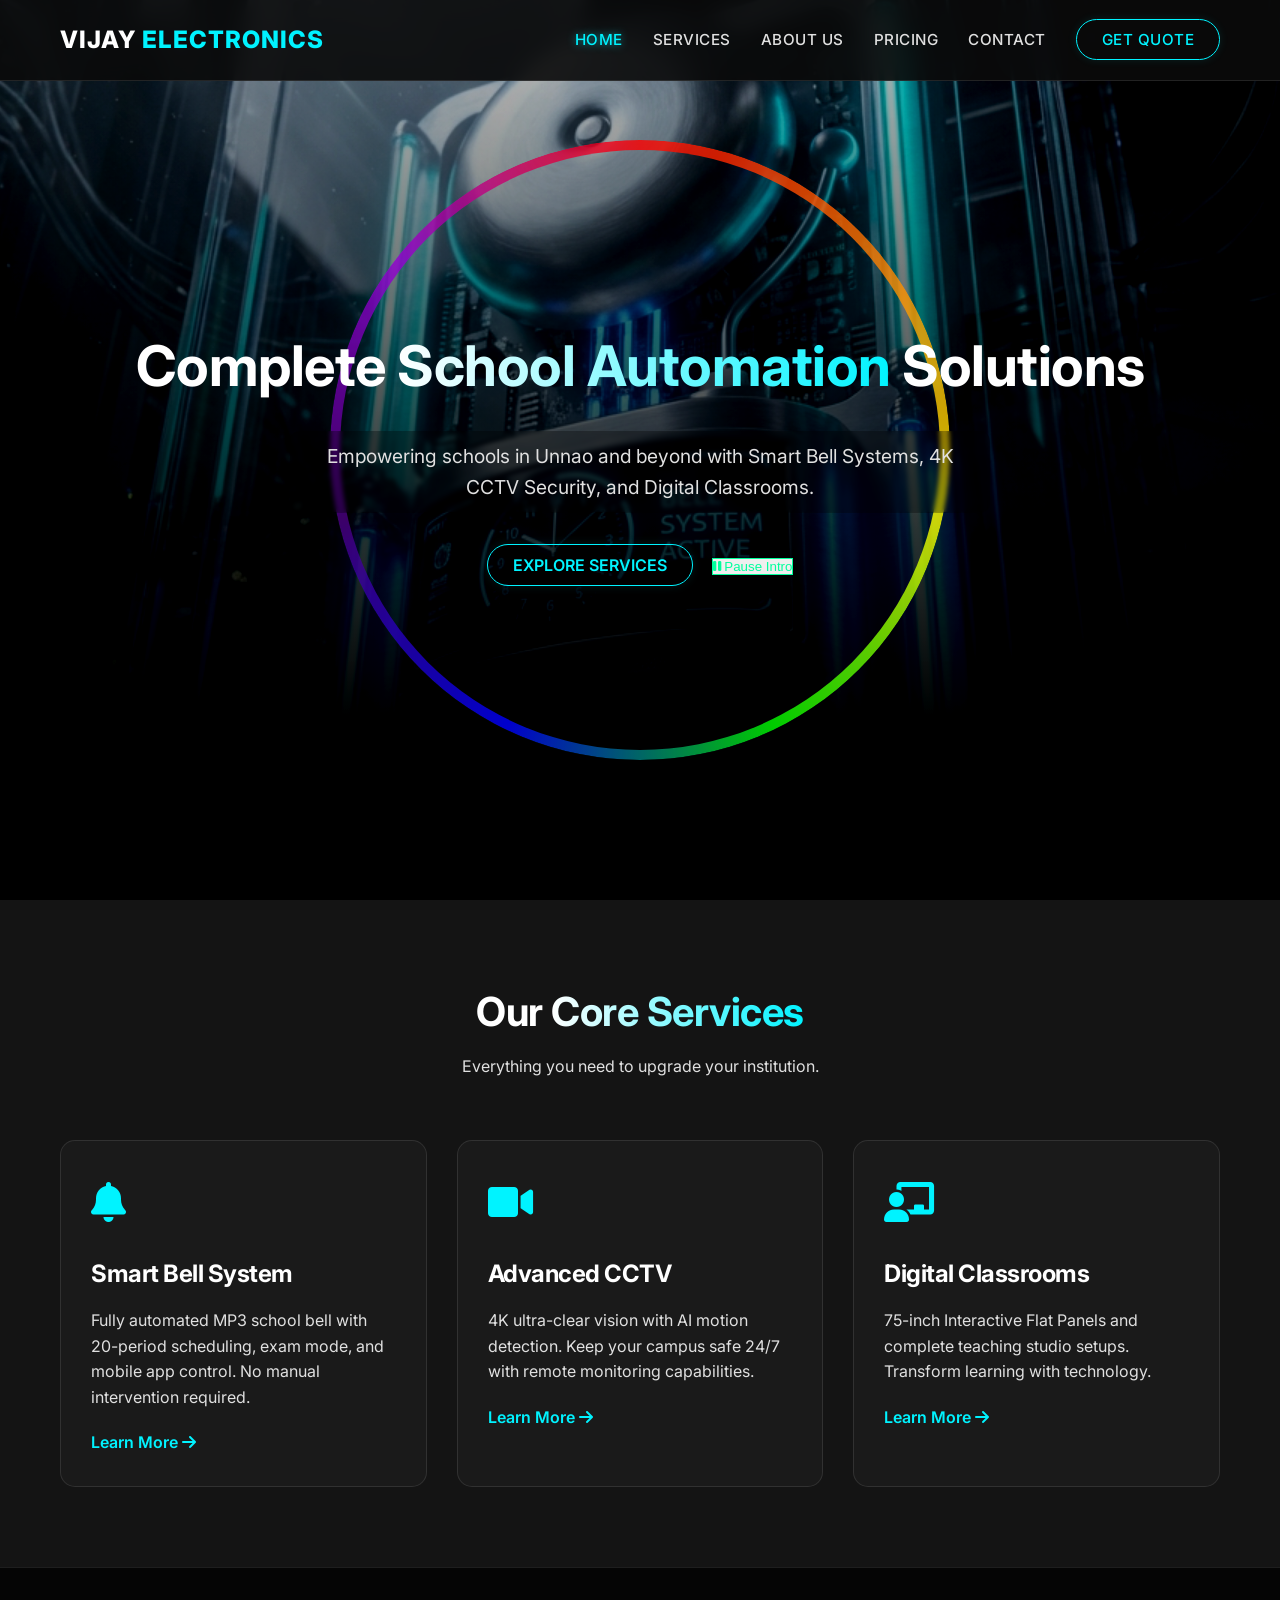
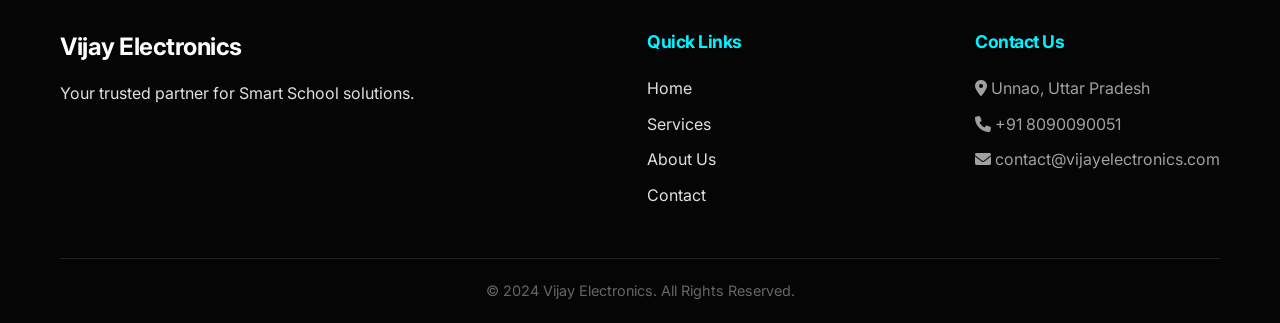
<file: index.html>
<!DOCTYPE html>
<html lang="en">

<head>
   <meta name="google-site-verification" content="BtQ6-ZharRqvMyUk4NPPIDi0oYSimObVVPbyn-RNBpU" />
    <meta charset="UTF-8">
    <meta name="viewport" content="width=device-width, initial-scale=1.0">
    <title>Vijay Electronics | Smart School Automation</title>
    <meta name="description"
        content="Vijay Electronics - Best Smart School Bell System, CCTV, and Digital Boards in Unnao. Complete School Automation Solutions.">
    <!-- Google Fonts -->
    <link href="https://fonts.googleapis.com/css2?family=Inter:wght@300;400;600;700&display=swap" rel="stylesheet">
    <!-- Font Awesome -->
    <link rel="stylesheet" href="https://cdnjs.cloudflare.com/ajax/libs/font-awesome/6.0.0/css/all.min.css">
    <!-- Custom CSS -->
    <link rel="stylesheet" href="style.css">
</head>

<body>

    <!-- Header -->
    <header>
        <div class="container navbar">
            <div class="logo">
                Vijay <span>Electronics</span>
            </div>
            <nav>
                <ul class="nav-links">
                    <li><a href="index.html" class="active">Home</a></li>
                    <li><a href="services.html">Services</a></li>
                    <li><a href="about.html">About Us</a></li>
                    <li><a href="pricing.html">Pricing</a></li>
                    <li><a href="contact.html">Contact</a></li>
                    <li><a href="contact.html" class="btn-primary">Get Quote</a></li>
                </ul>
            </nav>
            <div class="mobile-menu-btn">
                <i class="fas fa-bars"></i>
            </div>
        </div>
    </header>

    <!-- Hero Section -->
    <section class="hero">
        <div class="container hero-content">
            <h1>Complete <span class="text-gradient">School Automation</span> Solutions</h1>
            <p>Empowering schools in Unnao and beyond with Smart Bell Systems, 4K CCTV Security, and Digital Classrooms.
            </p>
            <div class="hero-btns">
                <a href="services.html" class="btn-primary">Explore Services</a>
                <button id="play-intro-btn" class="btn-secondary"
                    style="margin-left: 15px; border: 1px solid var(--neon-green); color: var(--neon-green);">
                    <i class="fas fa-volume-up"></i> Listen to Intro
                </button>
            </div>
            <audio id="site-intro" src="audio/intro_voice.wav" preload="auto"></audio>
        </div>
    </section>

    <!-- Services Overview -->
    <section class="services-preview">
        <div class="container">
            <div class="section-title">
                <h2>Our <span class="text-gradient">Core Services</span></h2>
                <p>Everything you need to upgrade your institution.</p>
            </div>
            <div class="grid-3">
                <!-- Service 1 -->
                <div class="card">
                    <div class="card-icon"><i class="fas fa-bell"></i></div>
                    <h3>Smart Bell System</h3>
                    <p>Fully automated MP3 school bell with 20-period scheduling, exam mode, and mobile app control. No
                        manual intervention required.</p>
                    <a href="services.html#smart-bell" class="card-link">Learn More <i
                            class="fas fa-arrow-right"></i></a>
                </div>
                <!-- Service 2 -->
                <div class="card">
                    <div class="card-icon"><i class="fas fa-video"></i></div>
                    <h3>Advanced CCTV</h3>
                    <p>4K ultra-clear vision with AI motion detection. Keep your campus safe 24/7 with remote monitoring
                        capabilities.</p>
                    <a href="services.html#cctv" class="card-link">Learn More <i class="fas fa-arrow-right"></i></a>
                </div>
                <!-- Service 3 -->
                <div class="card">
                    <div class="card-icon"><i class="fas fa-chalkboard-teacher"></i></div>
                    <h3>Digital Classrooms</h3>
                    <p>75-inch Interactive Flat Panels and complete teaching studio setups. Transform learning with
                        technology.</p>
                    <a href="services.html#digital-board" class="card-link">Learn More <i
                            class="fas fa-arrow-right"></i></a>
                </div>
            </div>
        </div>
    </section>

    <!-- Footer -->
    <footer>
        <div class="container">
            <div class="footer-content">
                <div class="footer-logo">
                    <h2>Vijay <span>Electronics</span></h2>
                    <p>Your trusted partner for Smart School solutions.</p>
                </div>
                <div class="footer-links">
                    <h3>Quick Links</h3>
                    <ul>
                        <li><a href="index.html">Home</a></li>
                        <li><a href="services.html">Services</a></li>
                        <li><a href="about.html">About Us</a></li>
                        <li><a href="contact.html">Contact</a></li>
                    </ul>
                </div>
                <div class="footer-contact">
                    <h3>Contact Us</h3>
                    <p><i class="fas fa-map-marker-alt"></i> Unnao, Uttar Pradesh</p>
                    <p><i class="fas fa-phone"></i> +91 8090090051</p>
                    <p><i class="fas fa-envelope"></i> contact@vijayelectronics.com</p>
                </div>
            </div>
            <div class="copyright">
                <p>&copy; 2024 Vijay Electronics. All Rights Reserved.</p>
            </div>
        </div>
    </footer>

    <script src="script.js"></script>
</body>

</html>
</file>
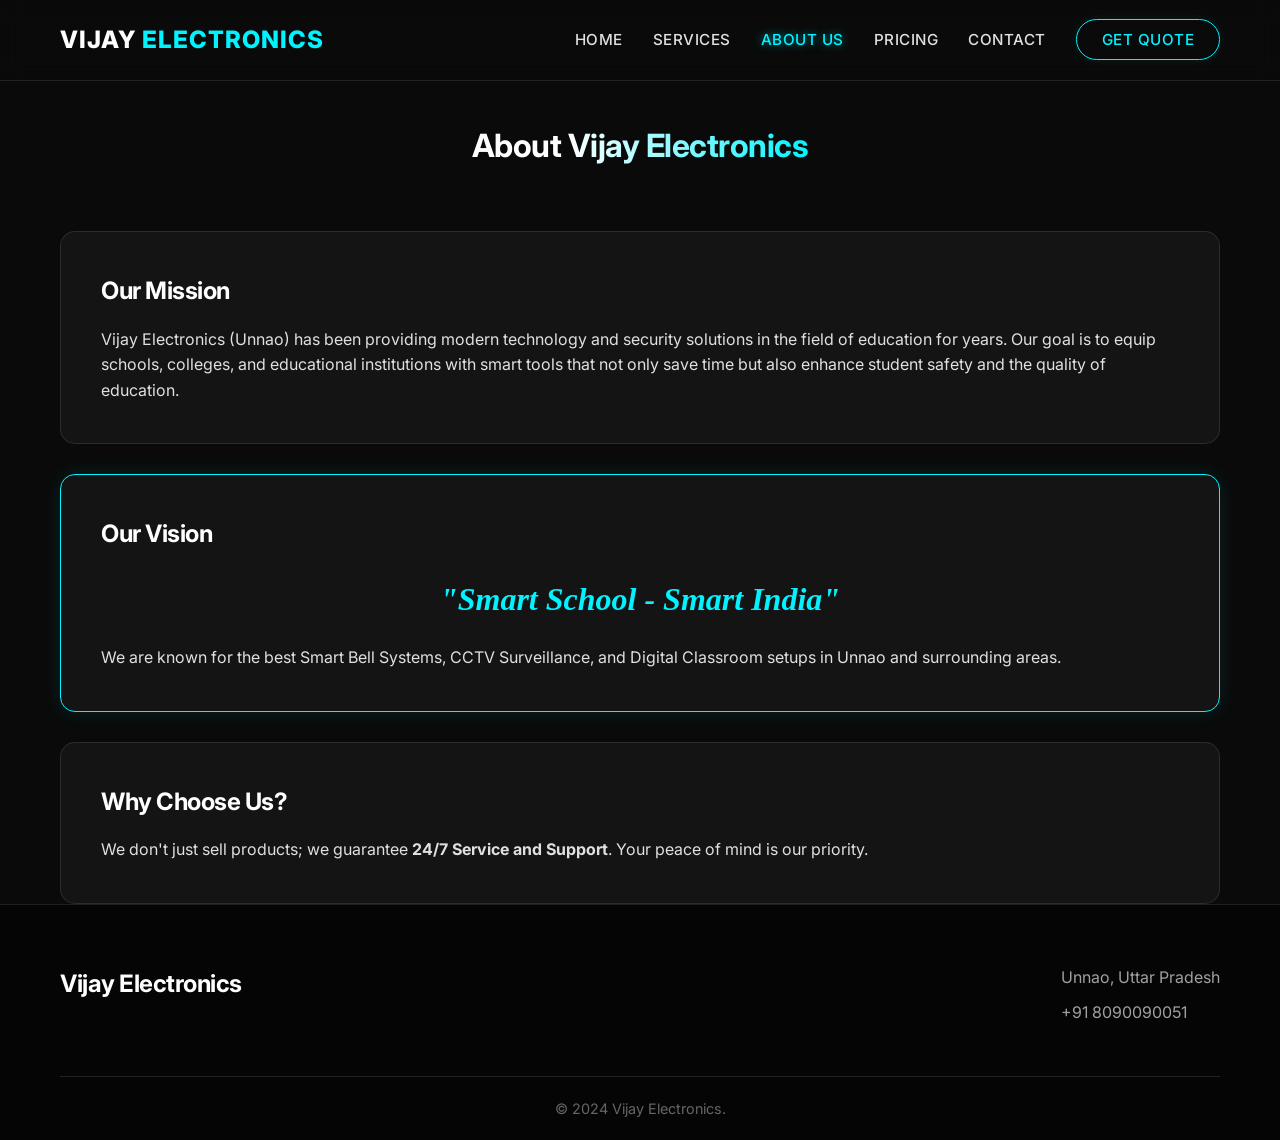
<file: about.html>
<!DOCTYPE html>
<html lang="en">

<head>
    <meta charset="UTF-8">
    <meta name="viewport" content="width=device-width, initial-scale=1.0">
    <title>About Us - Vijay Electronics</title>
    <link href="https://fonts.googleapis.com/css2?family=Inter:wght@300;400;600;700&display=swap" rel="stylesheet">
    <link rel="stylesheet" href="https://cdnjs.cloudflare.com/ajax/libs/font-awesome/6.0.0/css/all.min.css">
    <link rel="stylesheet" href="style.css">
</head>

<body>

    <header>
        <div class="container navbar">
            <div class="logo">Vijay <span>Electronics</span></div>
            <nav>
                <ul class="nav-links">
                    <li><a href="index.html">Home</a></li>
                    <li><a href="services.html">Services</a></li>
                    <li><a href="about.html" class="active">About Us</a></li>
                    <li><a href="pricing.html">Pricing</a></li>
                    <li><a href="contact.html">Contact</a></li>
                    <li><a href="contact.html" class="btn-primary">Get Quote</a></li>
                </ul>
            </nav>
            <div class="mobile-menu-btn"><i class="fas fa-bars"></i></div>
        </div>
    </header>

    <div class="container" style="padding-top: 120px;">
        <div class="section-title">
            <h1>About <span class="text-gradient">Vijay Electronics</span></h1>
        </div>

        <div class="about-content">
            <div class="about-card">
                <h2>Our Mission</h2>
                <p>Vijay Electronics (Unnao) has been providing modern technology and security solutions in the field of
                    education for years. Our goal is to equip schools, colleges, and educational institutions with smart
                    tools that not only save time but also enhance student safety and the quality of education.</p>
            </div>

            <div class="about-card highlight">
                <h2>Our Vision</h2>
                <div class="vision-quote">
                    "Smart School - Smart India"
                </div>
                <p>We are known for the best Smart Bell Systems, CCTV Surveillance, and Digital Classroom setups in
                    Unnao and surrounding areas.</p>
            </div>

            <div class="about-card">
                <h2>Why Choose Us?</h2>
                <p>We don't just sell products; we guarantee <strong>24/7 Service and Support</strong>. Your peace of
                    mind is our priority.</p>
            </div>
        </div>
    </div>

    <footer>
        <div class="container">
            <div class="footer-content">
                <div class="footer-logo">
                    <h2>Vijay <span>Electronics</span></h2>
                </div>
                <div class="footer-contact">
                    <p>Unnao, Uttar Pradesh</p>
                    <p>+91 8090090051</p>
                </div>
            </div>
            <div class="copyright">
                <p>&copy; 2024 Vijay Electronics.</p>
            </div>
        </div>
    </footer>

    <style>
        .about-content {
            display: grid;
            gap: 30px;
        }

        .about-card {
            background: var(--bg-panel);
            padding: 40px;
            border-radius: 15px;
            border: 1px solid var(--border-color);
        }

        .about-card.highlight {
            border-color: var(--neon-blue);
            box-shadow: 0 0 20px rgba(0, 243, 255, 0.1);
        }

        .vision-quote {
            font-size: 2rem;
            font-weight: 700;
            color: var(--neon-blue);
            margin: 20px 0;
            text-align: center;
            font-family: serif;
            font-style: italic;
        }
    </style>
    <script src="script.js"></script>
</body>

</html>
</file>
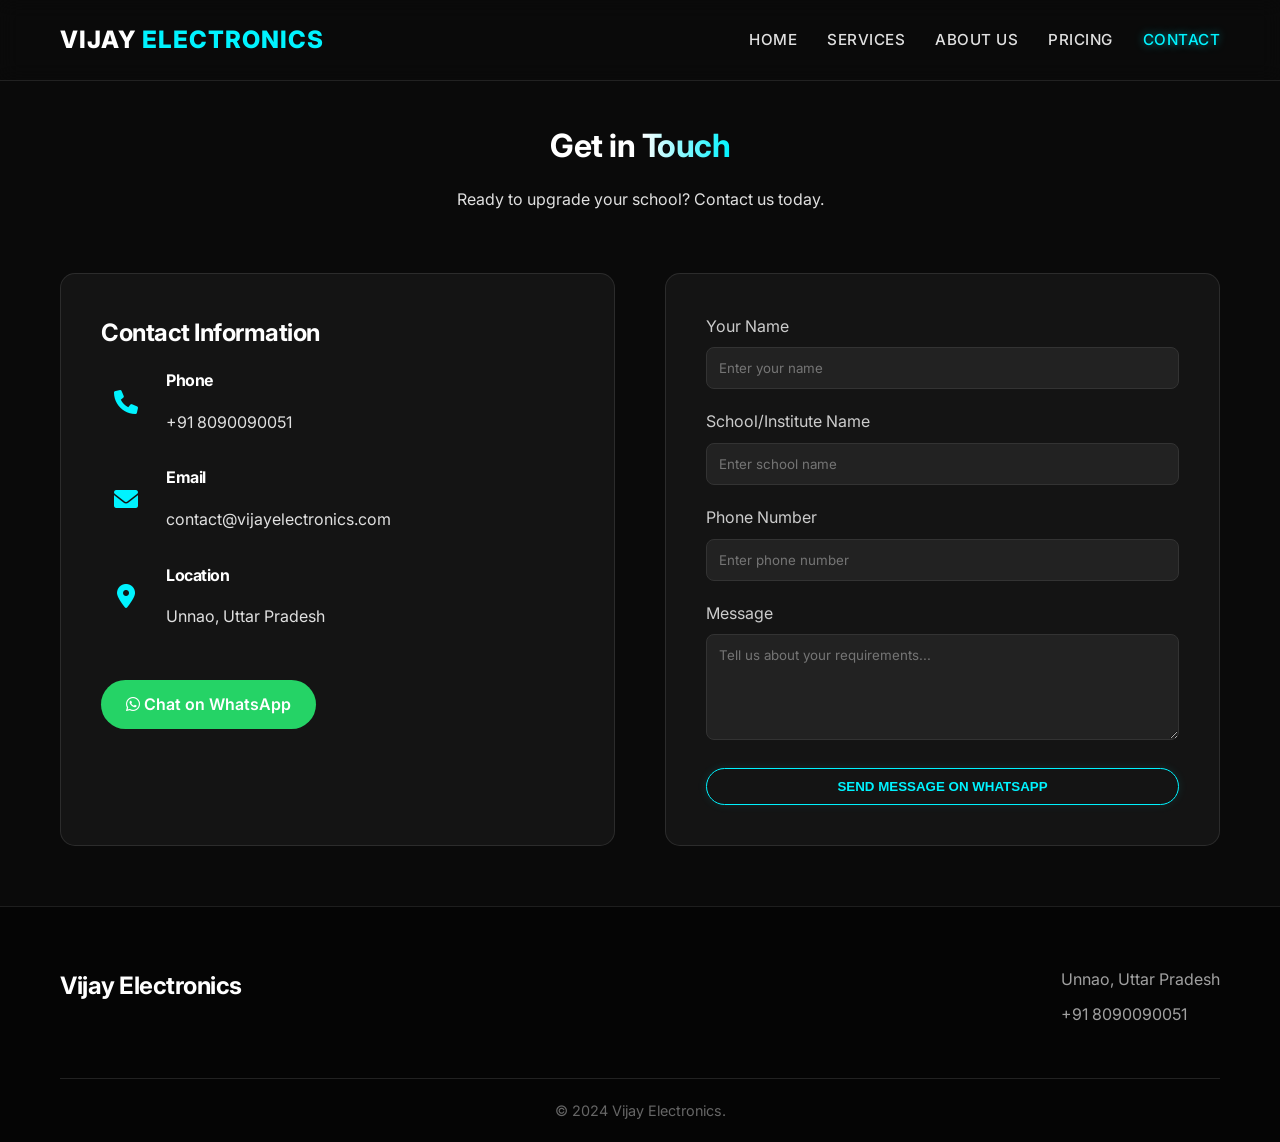
<file: contact.html>
<!DOCTYPE html>
<html lang="en">

<head>
    <meta charset="UTF-8">
    <meta name="viewport" content="width=device-width, initial-scale=1.0">
    <title>Contact Us - Vijay Electronics</title>
    <link href="https://fonts.googleapis.com/css2?family=Inter:wght@300;400;600;700&display=swap" rel="stylesheet">
    <link rel="stylesheet" href="https://cdnjs.cloudflare.com/ajax/libs/font-awesome/6.0.0/css/all.min.css">
    <link rel="stylesheet" href="style.css">
</head>

<body>

    <header>
        <div class="container navbar">
            <div class="logo">Vijay <span>Electronics</span></div>
            <nav>
                <ul class="nav-links">
                    <li><a href="index.html">Home</a></li>
                    <li><a href="services.html">Services</a></li>
                    <li><a href="about.html">About Us</a></li>
                    <li><a href="pricing.html">Pricing</a></li>
                    <li><a href="contact.html" class="active">Contact</a></li>
                </ul>
            </nav>
            <div class="mobile-menu-btn"><i class="fas fa-bars"></i></div>
        </div>
    </header>

    <div class="container" style="padding-top: 120px;">
        <div class="section-title">
            <h1>Get in <span class="text-gradient">Touch</span></h1>
            <p>Ready to upgrade your school? Contact us today.</p>
        </div>

        <div class="contact-wrapper">
            <!-- Contact Info -->
            <div class="contact-info">
                <h2>Contact Information</h2>
                <div class="info-item">
                    <i class="fas fa-phone"></i>
                    <div>
                        <h4>Phone</h4>
                        <p>+91 8090090051</p>
                    </div>
                </div>
                <div class="info-item">
                    <i class="fas fa-envelope"></i>
                    <div>
                        <h4>Email</h4>
                        <p>contact@vijayelectronics.com</p>
                    </div>
                </div>
                <div class="info-item">
                    <i class="fas fa-map-marker-alt"></i>
                    <div>
                        <h4>Location</h4>
                        <p>Unnao, Uttar Pradesh</p>
                    </div>
                </div>

                <div class="social-links">
                    <a href="https://wa.me/918090090051" target="_blank" class="whatsapp-btn">
                        <i class="fab fa-whatsapp"></i> Chat on WhatsApp
                    </a>
                </div>
            </div>

            <!-- Contact Form -->
            <div class="contact-form">
                <form id="whatsappForm" onsubmit="sendToWhatsapp(event)">
                    <div class="form-group">
                        <label>Your Name</label>
                        <input type="text" id="name" placeholder="Enter your name" required>
                    </div>
                    <div class="form-group">
                        <label>School/Institute Name</label>
                        <input type="text" id="school" placeholder="Enter school name">
                    </div>
                    <div class="form-group">
                        <label>Phone Number</label>
                        <input type="tel" id="phone" placeholder="Enter phone number" required>
                    </div>
                    <div class="form-group">
                        <label>Message</label>
                        <textarea id="message" rows="5" placeholder="Tell us about your requirements..."></textarea>
                    </div>
                    <button type="submit" class="btn-primary" style="width: 100%;">Send Message on WhatsApp</button>
                </form>
            </div>
        </div>
    </div>

    <footer>
        <div class="container">
            <div class="footer-content">
                <div class="footer-logo">
                    <h2>Vijay <span>Electronics</span></h2>
                </div>
                <div class="footer-contact">
                    <p>Unnao, Uttar Pradesh</p>
                    <p>+91 8090090051</p>
                </div>
            </div>
            <div class="copyright">
                <p>&copy; 2024 Vijay Electronics.</p>
            </div>
        </div>
    </footer>

    <style>
        .contact-wrapper {
            display: grid;
            grid-template-columns: 1fr 1fr;
            gap: 50px;
            margin-bottom: 60px;
        }

        @media (max-width: 768px) {
            .contact-wrapper {
                grid-template-columns: 1fr;
            }
        }

        .contact-info {
            background: var(--bg-panel);
            padding: 40px;
            border-radius: 15px;
            border: 1px solid var(--border-color);
        }

        .info-item {
            display: flex;
            align-items: center;
            margin-bottom: 30px;
        }

        .info-item i {
            font-size: 1.5rem;
            color: var(--neon-blue);
            width: 50px;
            text-align: center;
            margin-right: 15px;
        }

        .whatsapp-btn {
            display: inline-block;
            background: #25D366;
            color: #fff;
            padding: 12px 25px;
            border-radius: 50px;
            font-weight: 600;
            margin-top: 20px;
            text-decoration: none;
            transition: var(--transition);
        }

        .whatsapp-btn:hover {
            background: #1ebc57;
        }

        .contact-form {
            background: var(--bg-panel);
            padding: 40px;
            border-radius: 15px;
            border: 1px solid var(--border-color);
        }

        .form-group {
            margin-bottom: 20px;
        }

        .form-group label {
            display: block;
            margin-bottom: 8px;
            color: #ccc;
        }

        .form-group input,
        .form-group textarea {
            width: 100%;
            padding: 12px;
            background: #222;
            border: 1px solid #333;
            border-radius: 8px;
            color: #fff;
            font-family: var(--font-main);
        }

        .form-group input:focus,
        .form-group textarea:focus {
            border-color: var(--neon-blue);
            outline: none;
        }
    </style>
    <script src="script.js"></script>
</body>

</html>
</file>
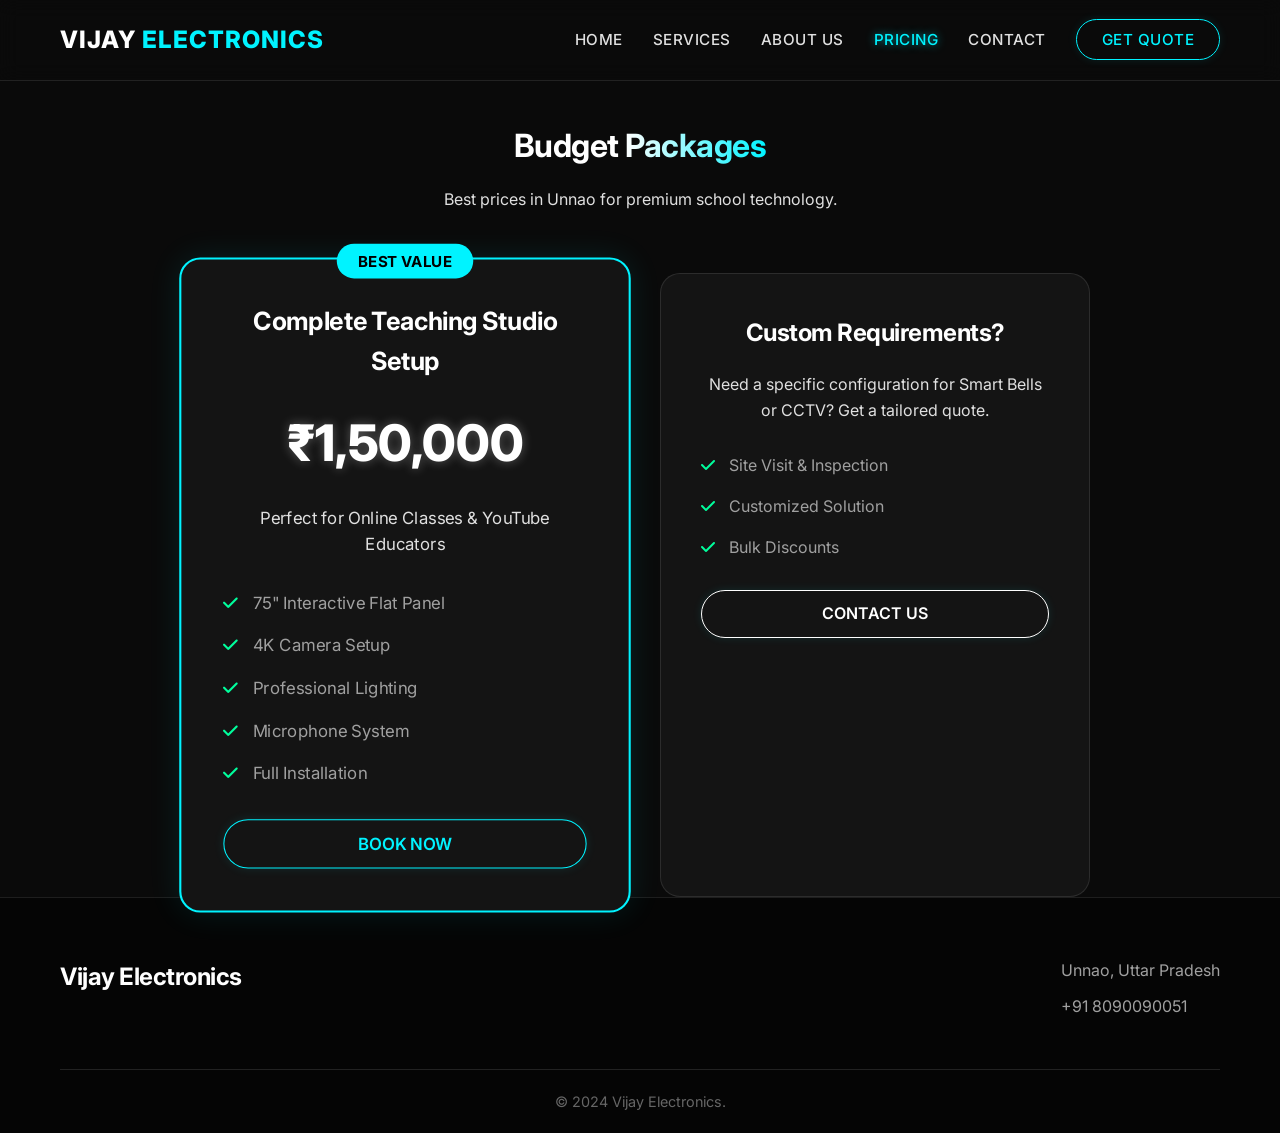
<file: pricing.html>
<!DOCTYPE html>
<html lang="en">

<head>
    <meta charset="UTF-8">
    <meta name="viewport" content="width=device-width, initial-scale=1.0">
    <title>Pricing - Vijay Electronics</title>
    <link href="https://fonts.googleapis.com/css2?family=Inter:wght@300;400;600;700&display=swap" rel="stylesheet">
    <link rel="stylesheet" href="https://cdnjs.cloudflare.com/ajax/libs/font-awesome/6.0.0/css/all.min.css">
    <link rel="stylesheet" href="style.css">
</head>

<body>

    <header>
        <div class="container navbar">
            <div class="logo">Vijay <span>Electronics</span></div>
            <nav>
                <ul class="nav-links">
                    <li><a href="index.html">Home</a></li>
                    <li><a href="services.html">Services</a></li>
                    <li><a href="about.html">About Us</a></li>
                    <li><a href="pricing.html" class="active">Pricing</a></li>
                    <li><a href="contact.html">Contact</a></li>
                    <li><a href="contact.html" class="btn-primary">Get Quote</a></li>
                </ul>
            </nav>
            <div class="mobile-menu-btn"><i class="fas fa-bars"></i></div>
        </div>
    </header>

    <div class="container" style="padding-top: 120px;">
        <div class="section-title">
            <h1>Budget <span class="text-gradient">Packages</span></h1>
            <p>Best prices in Unnao for premium school technology.</p>
        </div>

        <div class="pricing-grid">
            <!-- Studio Package -->
            <div class="pricing-card featured">
                <div class="badge">BEST VALUE</div>
                <h2>Complete Teaching Studio Setup</h2>
                <div class="price">₹1,50,000</div>
                <p>Perfect for Online Classes & YouTube Educators</p>
                <ul class="features">
                    <li><i class="fas fa-check"></i> 75" Interactive Flat Panel</li>
                    <li><i class="fas fa-check"></i> 4K Camera Setup</li>
                    <li><i class="fas fa-check"></i> Professional Lighting</li>
                    <li><i class="fas fa-check"></i> Microphone System</li>
                    <li><i class="fas fa-check"></i> Full Installation</li>
                </ul>
                <a href="contact.html" class="btn-primary btn-block">Book Now</a>
            </div>

            <!-- Custom Quote -->
            <div class="pricing-card">
                <h2>Custom Requirements?</h2>
                <p style="margin: 20px 0;">Need a specific configuration for Smart Bells or CCTV? Get a tailored quote.
                </p>
                <ul class="features">
                    <li><i class="fas fa-check"></i> Site Visit & Inspection</li>
                    <li><i class="fas fa-check"></i> Customized Solution</li>
                    <li><i class="fas fa-check"></i> Bulk Discounts</li>
                </ul>
                <a href="contact.html" class="btn-primary btn-block"
                    style="background: transparent; border: 1px solid #fff; color: #fff;">Contact Us</a>
            </div>
        </div>
    </div>

    <footer>
        <div class="container">
            <div class="footer-content">
                <div class="footer-logo">
                    <h2>Vijay <span>Electronics</span></h2>
                </div>
                <div class="footer-contact">
                    <p>Unnao, Uttar Pradesh</p>
                    <p>+91 8090090051</p>
                </div>
            </div>
            <div class="copyright">
                <p>&copy; 2024 Vijay Electronics.</p>
            </div>
        </div>
    </footer>

    <style>
        .pricing-grid {
            display: grid;
            grid-template-columns: repeat(auto-fit, minmax(300px, 1fr));
            gap: 40px;
            max-width: 900px;
            margin: 0 auto;
        }

        .pricing-card {
            background: var(--bg-panel);
            padding: 40px;
            border-radius: 20px;
            border: 1px solid var(--border-color);
            position: relative;
            text-align: center;
        }

        .pricing-card.featured {
            border: 2px solid var(--neon-blue);
            transform: scale(1.05);
            /* Slight emphasized size */
            box-shadow: 0 0 30px rgba(0, 243, 255, 0.1);
        }

        .badge {
            position: absolute;
            top: -15px;
            left: 50%;
            transform: translateX(-50%);
            background: var(--neon-blue);
            color: #000;
            padding: 5px 20px;
            border-radius: 20px;
            font-weight: 700;
            font-size: 0.9rem;
        }

        .price {
            font-size: 3rem;
            font-weight: 800;
            color: #fff;
            margin: 20px 0;
            text-shadow: 0 0 10px rgba(255, 255, 255, 0.3);
        }

        .features {
            text-align: left;
            margin: 30px 0;
        }

        .features li {
            margin-bottom: 15px;
            color: var(--text-secondary);
        }

        .features i {
            color: var(--neon-green);
            margin-right: 10px;
        }

        .btn-block {
            display: block;
            width: 100%;
        }
    </style>
    <script src="script.js"></script>
</body>

</html>
</file>
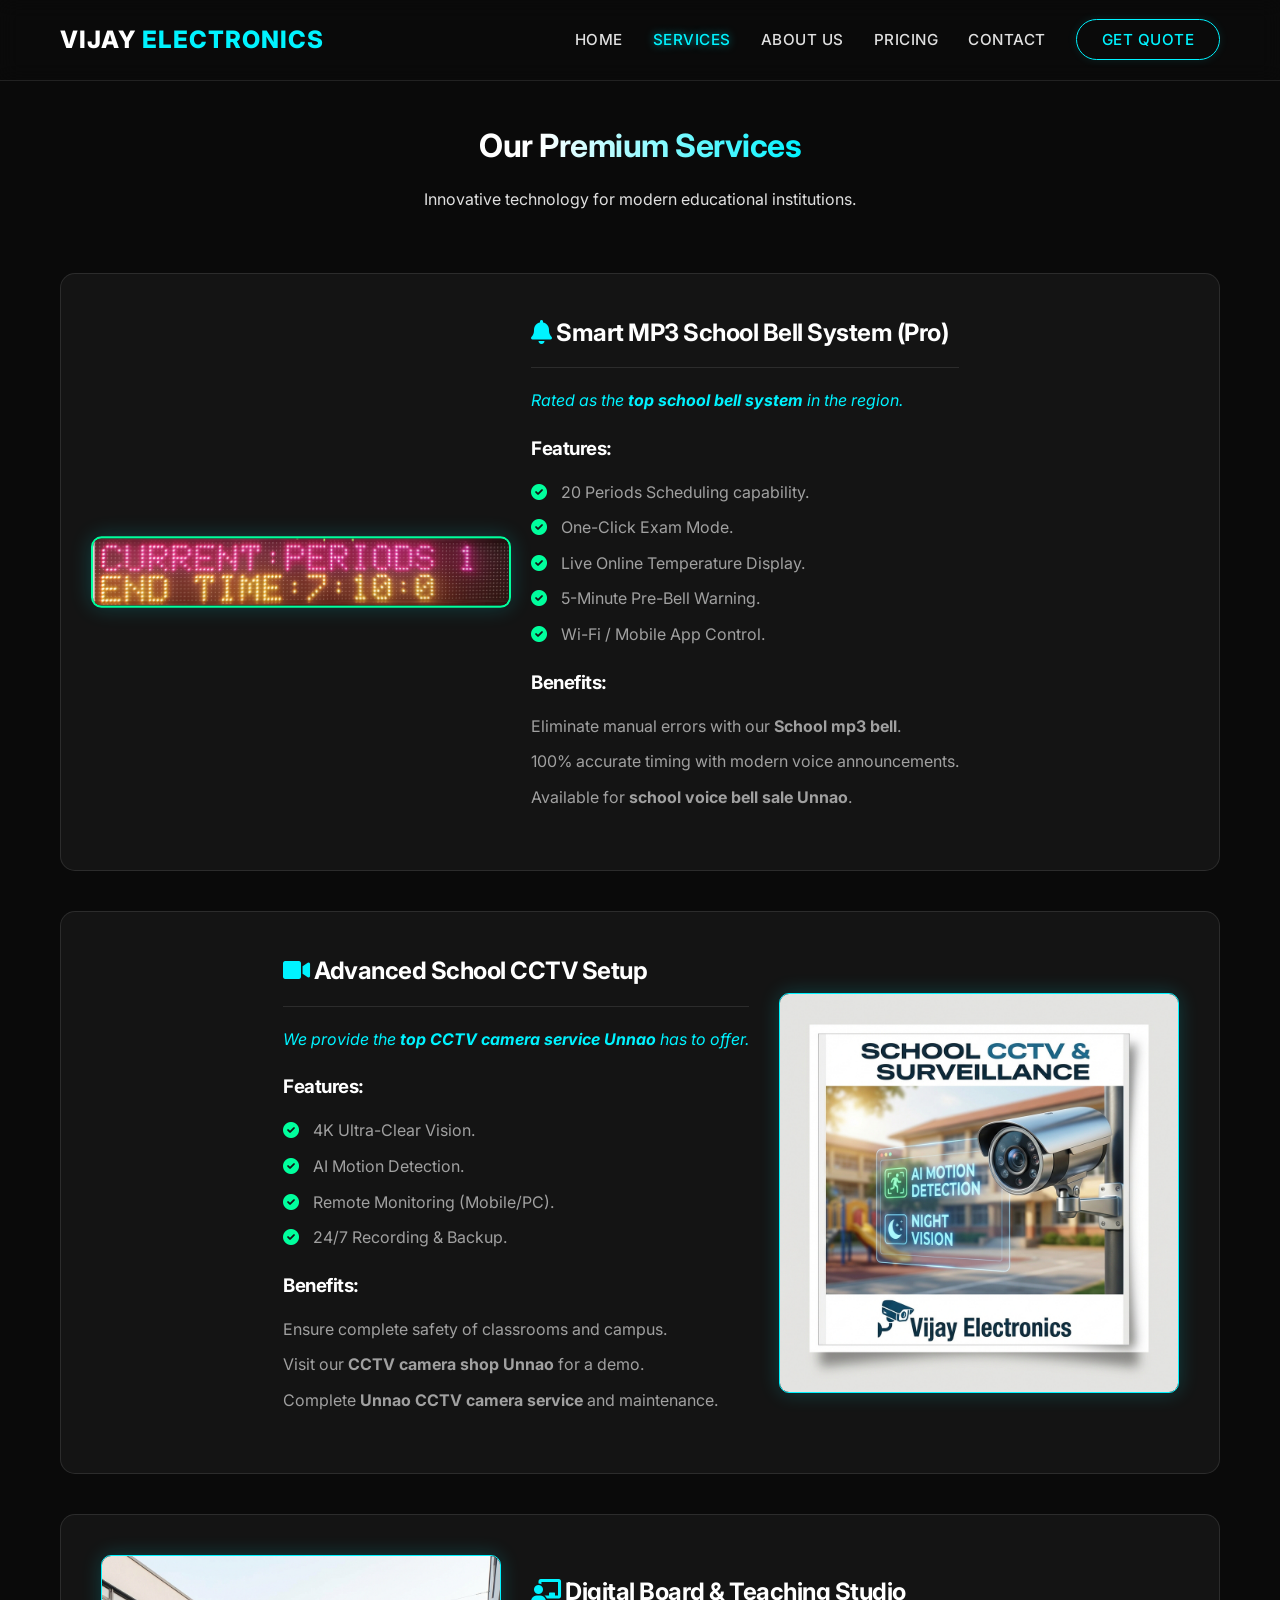
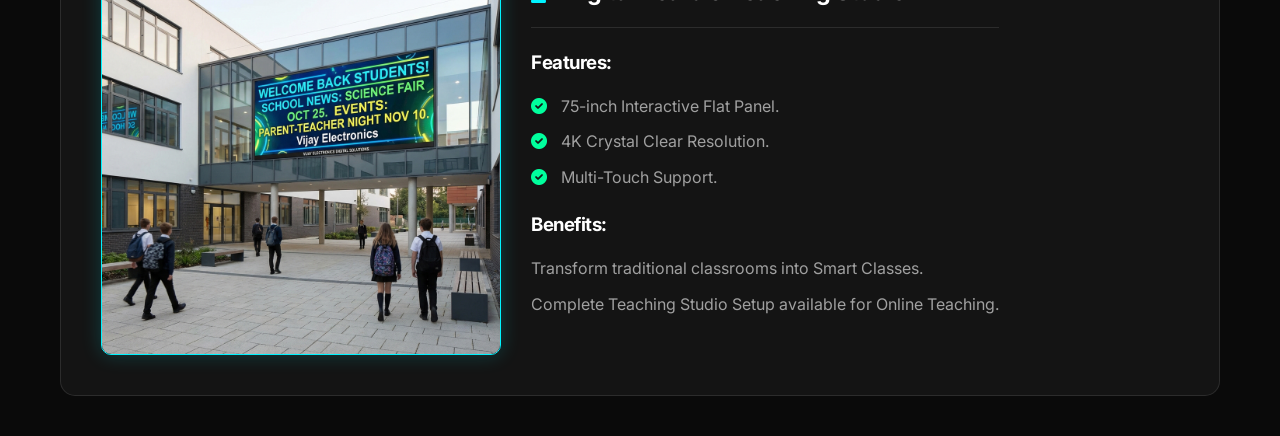
<file: services.html>
<!DOCTYPE html>
<html lang="en">

<head>
    <meta charset="UTF-8">
    <meta name="viewport" content="width=device-width, initial-scale=1.0">
    <title>Services - Vijay Electronics</title>
    <meta name="description" content="Explore our Smart School Bell, Advanced CCTV, and Digital Board solutions.">
    <link href="https://fonts.googleapis.com/css2?family=Inter:wght@300;400;600;700&display=swap" rel="stylesheet">
    <link rel="stylesheet" href="https://cdnjs.cloudflare.com/ajax/libs/font-awesome/6.0.0/css/all.min.css">
    <link rel="stylesheet" href="style.css">
</head>

<body>

    <header>
        <div class="container navbar">
            <div class="logo">Vijay <span>Electronics</span></div>
            <nav>
                <ul class="nav-links">
                    <li><a href="index.html">Home</a></li>
                    <li><a href="services.html" class="active">Services</a></li>
                    <li><a href="about.html">About Us</a></li>
                    <li><a href="pricing.html">Pricing</a></li>
                    <li><a href="contact.html">Contact</a></li>
                    <li><a href="contact.html" class="btn-primary">Get Quote</a></li>
                </ul>
            </nav>
            <div class="mobile-menu-btn"><i class="fas fa-bars"></i></div>
        </div>
    </header>

    <div class="container" style="padding-top: 120px;">
        <div class="section-title">
            <h1>Our <span class="text-gradient">Premium Services</span></h1>
            <p>Innovative technology for modern educational institutions.</p>
        </div>

        <!-- Service 1 -->
        <section id="smart-bell" class="service-detail">
            <div class="service-content-wrapper">
                <img src="images/school voice bell system.png" alt="School Voice Bell System - Main Project"
                    class="service-img" style="border: 2px solid var(--neon-green); transform: scale(1.05);">
                <div class="service-text">
                    <h2><i class="fas fa-bell" style="color: var(--neon-blue);"></i> Smart MP3 School Bell System (Pro)
                    </h2>
                    <p class="seo-text">Rated as the <strong>top school bell system</strong> in the region.</p>
                    <div class="feature-list">
                        <h3>Features:</h3>
                        <ul>
                            <li><i class="fas fa-check-circle"></i> 20 Periods Scheduling capability.</li>
                            <li><i class="fas fa-check-circle"></i> One-Click Exam Mode.</li>
                            <li><i class="fas fa-check-circle"></i> Live Online Temperature Display.</li>
                            <li><i class="fas fa-check-circle"></i> 5-Minute Pre-Bell Warning.</li>
                            <li><i class="fas fa-check-circle"></i> Wi-Fi / Mobile App Control.</li>
                        </ul>
                        <h3>Benefits:</h3>
                        <ul>
                            <li>Eliminate manual errors with our <strong>School mp3 bell</strong>.</li>
                            <li>100% accurate timing with modern voice announcements.</li>
                            <li>Available for <strong>school voice bell sale Unnao</strong>.</li>
                        </ul>
                    </div>
                </div>
            </div>
        </section>

        <!-- Service 2 -->
        <section id="cctv" class="service-detail">
            <div class="service-content-wrapper reverse">
                <img src="images/School_Security_CCTV.png" alt="CCTV camera service Unnao" class="service-img">
                <div class="service-text">
                    <h2><i class="fas fa-video" style="color: var(--neon-blue);"></i> Advanced School CCTV Setup</h2>
                    <p class="seo-text">We provide the <strong>top CCTV camera service Unnao</strong> has to offer.</p>
                    <div class="feature-list">
                        <h3>Features:</h3>
                        <ul>
                            <li><i class="fas fa-check-circle"></i> 4K Ultra-Clear Vision.</li>
                            <li><i class="fas fa-check-circle"></i> AI Motion Detection.</li>
                            <li><i class="fas fa-check-circle"></i> Remote Monitoring (Mobile/PC).</li>
                            <li><i class="fas fa-check-circle"></i> 24/7 Recording & Backup.</li>
                        </ul>
                        <h3>Benefits:</h3>
                        <ul>
                            <li>Ensure complete safety of classrooms and campus.</li>
                            <li>Visit our <strong>CCTV camera shop Unnao</strong> for a demo.</li>
                            <li>Complete <strong>Unnao CCTV camera service</strong> and maintenance.</li>
                        </ul>
                    </div>
                </div>
            </div>
        </section>

        <!-- Service 3 -->
        <section id="digital-board" class="service-detail">
            <div class="service-content-wrapper">
                <img src="images/School_Digital_Board.png" alt="Digital Board for schools" class="service-img">
                <div class="service-text">
                    <h2><i class="fas fa-chalkboard-teacher" style="color: var(--neon-blue);"></i> Digital Board &
                        Teaching Studio</h2>
                    <div class="feature-list">
                        <h3>Features:</h3>
                        <ul>
                            <li><i class="fas fa-check-circle"></i> 75-inch Interactive Flat Panel.</li>
                            <li><i class="fas fa-check-circle"></i> 4K Crystal Clear Resolution.</li>
                            <li><i class="fas fa-check-circle"></i> Multi-Touch Support.</li>
                        </ul>
                        <h3>Benefits:</h3>
                        <ul>
                            <li>Transform traditional classrooms into Smart Classes.</li>
                            <li>Complete Teaching Studio Setup available for Online Teaching.</li>
                        </ul>
                    </div>
                </div>
            </div>
        </section>

        <style>
            .service-content-wrapper {
                display: flex;
                gap: 30px;
                align-items: center;
            }

            .service-content-wrapper.reverse {
                flex-direction: row-reverse;
            }

            .service-img {
                width: 100%;
                max-width: 400px;
                border-radius: 10px;
                box-shadow: 0 0 20px rgba(0, 243, 255, 0.2);
                border: 1px solid var(--neon-blue);
                transition: transform 0.3s ease;
            }

            .service-img:hover {
                transform: scale(1.02);
            }

            @media (max-width: 768px) {

                .service-content-wrapper,
                .service-content-wrapper.reverse {
                    flex-direction: column;
                }

                .service-img {
                    max-width: 100%;
                }
            }

            .seo-text {
                color: var(--neon-blue);
                margin-bottom: 15px;
                font-style: italic;
            }

            .service-detail {
                background: var(--bg-panel);
                margin-bottom: 40px;
                padding: 40px;
                border-radius: 15px;
                border: 1px solid var(--border-color);
            }

            .feature-list ul {
                margin-top: 10px;
                margin-bottom: 20px;
            }

            .feature-list li {
                margin-bottom: 10px;
                color: var(--text-secondary);
            }

            .feature-list i {
                color: var(--neon-green);
                margin-right: 10px;
            }

            h2 {
                border-bottom: 1px solid var(--border-color);
                padding-bottom: 15px;
                margin-bottom: 20px;
            }

            h3 {
                color: #fff;
                margin-top: 20px;
            }

            /* Gallery Styles */
            .gallery-section {
                margin-top: 80px;
                margin-bottom: 60px;
            }

            .gallery-grid {
                display: grid;
                grid-template-columns: repeat(auto-fit, minmax(280px, 1fr));
                gap: 20px;
                margin-top: 30px;
            }

            .gallery-item {
                position: relative;
                border-radius: 15px;
                overflow: hidden;
                border: 1px solid #333;
            }

            .gallery-item img {
                width: 100%;
                height: 220px;
                object-fit: cover;
                transition: 0.5s;
            }

            .gallery-item:hover img {
                transform: scale(1.1);
            }

            .gallery-caption {
                position: absolute;
                bottom: 0;
                background: rgba(0, 0, 0, 0.8);
                width: 100%;
                padding: 10px;
                text-align: center;
                color: #fff;
                font-size: 0.9rem;
            }

            /* SEO Content Block */
            .seo-block {
                background: #0f0f0f;
                padding: 40px;
                border-radius: 20px;
                margin-top: 60px;
                border: 1px solid #222;
            }

            .seo-block h2 {
                color: var(--neon-green);
                border: none;
                font-size: 1.8rem;
                margin-bottom: 20px;
            }

            .seo-block p {
                color: #aaa;
                margin-bottom: 20px;
                font-size: 1.05rem;
            }

            .keyword-highlight {
                color: #fff;
                font-weight: 600;
            }



            < !-- Gallery Section --><section class="gallery-section"><div class="section-title"><h2>Project <span class="text-gradient">Gallery</span></h2><p>See our **top School Bell System** and **CCTV Camera Service Unnao** installations.</p></div><div class="gallery-grid"><div class="gallery-item"><img src="images/School_Campus_Surveillance.png"
            alt="Top CCTV Camera Service Unnao for School Safety"><div class="gallery-caption">Unnao CCTV Camera Service</div></div><div class="gallery-item"><img src="images/Smart_Bell_Core_Features_Poster.png" alt="School Voice Bell Sale Unnao Features"><div class="gallery-caption">School Mp3 Bell Features</div></div><div class="gallery-item"><img src="images/School_Smart_Classroom.png" alt="CCTV Camera Shop Unnao Classroom Setup"><div class="gallery-caption">Smart Class Integration</div></div><div class="gallery-item"><img src="images/Feature_WiFi_Control.png" alt="Top School Bell System with WiFi Control"><div class="gallery-caption">WiFi Controlled Bell</div></div></div></section>< !-- SEO Content Block (Latest Updates) --><div class="seo-block"><h2>Latest Update: Educational Technology 2024</h2><p>Vijay Electronics is proud to announce the expansion of our <span class="keyword-highlight">Unnao CCTV camera service</span>. We understand that school safety is paramount,
            which is why our <span class="keyword-highlight">CCTV camera shop Unnao</span>now stocks the latest AI-enabled cameras. These cameras are perfect for monitoring large campuses and integrating with our systems. </p><p>Furthermore,
            our <span class="keyword-highlight">school voice bell sale Unnao</span>has been a massive success. Schools across the district are upgrading to our <span class="keyword-highlight">school mp3 bell</span>system,
            eliminating manual ringing forever. As the providers of the <span class="keyword-highlight">top school bell system</span>in the region,
            we guarantee reliability and precision. </p><p>Whether you need a complete <span class="keyword-highlight">top CCTV camera service Unnao</span>or a simple digital upgrade,
            our team is ready to help. Visit our showroom or contact us for the best deals on <span class="keyword-highlight">school voice bell sale Unnao</span>packages. </p></div></div><footer><div class="container"><div class="footer-content"><div class="footer-logo"><h2>Vijay <span>Electronics</span></h2></div><div class="footer-links"><h3>Quick Links</h3><ul><li><a href="index.html">Home</a></li><li><a href="services.html">Services</a></li><li><a href="pricing.html">Pricing</a></li><li><a href="contact.html">Contact</a></li></ul></div><div class="footer-contact"><h3>Contact Us</h3><p>Unnao,
            Uttar Pradesh</p><p>+91 8090090051</p></div></div><div class="copyright"><p>&copy;
            2024 Vijay Electronics.</p></div></div></footer><script src="script.js"></script></body></html>
</file>
<file: style.css>
:root {
    --bg-dark: #0a0a0a;
    --bg-panel: #141414;
    /* Metallic dark */
    --text-primary: #e0e0e0;
    /* Silver */
    --text-secondary: #a0a0a0;
    --neon-blue: #00f3ff;
    --neon-green: #00ff9d;
    --metallic-gradient: linear-gradient(145deg, #1e1e1e, #2a2a2a);
    --glass-bg: rgba(255, 255, 255, 0.05);
    --border-color: rgba(255, 255, 255, 0.1);
    --font-main: 'Inter', sans-serif;
    --transition: all 0.3s ease;
}

* {
    margin: 0;
    padding: 0;
    box-sizing: border-box;
}

body {
    background-color: var(--bg-dark);
    color: var(--text-primary);
    font-family: var(--font-main);
    line-height: 1.6;
    overflow-x: hidden;
}

a {
    text-decoration: none;
    color: inherit;
    transition: var(--transition);
}

ul {
    list-style: none;
}

/* --- Typography --- */
h1,
h2,
h3,
h4,
h5,
h6 {
    color: #fff;
    font-weight: 700;
    margin-bottom: 1rem;
    letter-spacing: -0.5px;
}

.text-gradient {
    background: linear-gradient(90deg, #fff, var(--neon-blue));
    -webkit-background-clip: text;
    -webkit-text-fill-color: transparent;
}

.neon-text {
    text-shadow: 0 0 10px rgba(0, 243, 255, 0.5);
}

/* --- Layout --- */
.container {
    max-width: 1200px;
    margin: 0 auto;
    padding: 0 20px;
}

section {
    padding: 80px 0;
}

/* --- Header --- */
header {
    position: fixed;
    top: 0;
    width: 100%;
    z-index: 1000;
    background: rgba(10, 10, 10, 0.9);
    backdrop-filter: blur(10px);
    border-bottom: 1px solid var(--border-color);
}

.navbar {
    display: flex;
    justify-content: space-between;
    align-items: center;
    height: 80px;
}

.logo {
    font-size: 1.5rem;
    font-weight: 800;
    color: #fff;
    text-transform: uppercase;
    letter-spacing: 1px;
}

.logo span {
    color: var(--neon-blue);
}

.nav-links {
    display: flex;
    gap: 30px;
}

.nav-links a {
    font-size: 0.95rem;
    font-weight: 500;
    text-transform: uppercase;
    letter-spacing: 0.5px;
    position: relative;
}

.nav-links a:hover,
.nav-links a.active {
    color: var(--neon-blue);
    text-shadow: 0 0 8px rgba(0, 243, 255, 0.6);
}

.btn-primary {
    background: transparent;
    border: 1px solid var(--neon-blue);
    color: var(--neon-blue);
    padding: 10px 25px;
    border-radius: 50px;
    font-weight: 600;
    text-transform: uppercase;
    cursor: pointer;
    transition: var(--transition);
    box-shadow: 0 0 10px rgba(0, 243, 255, 0.1);
}

.btn-primary:hover {
    background: var(--neon-blue);
    color: #000;
    box-shadow: 0 0 20px rgba(0, 243, 255, 0.4);
}

.mobile-menu-btn {
    display: none;
    font-size: 1.5rem;
    cursor: pointer;
}

/* --- Hero Section with Dynamic Multi-Effect --- */
.hero {
    height: 100vh;
    display: flex;
    align-items: center;
    justify-content: center;
    text-align: center;
    position: relative;
    overflow: hidden;
    background: #000;
    /* Fallback */
}

/* Animated Background Layer (Image Pan/Zoom) */
.hero::before {
    content: '';
    position: absolute;
    top: 0;
    left: 0;
    width: 100%;
    height: 100%;
    background:
        linear-gradient(to bottom, rgba(0, 0, 0, 0.2), #000 90%),
        /* Depth gradient */
        url('images/hero_effective.png');
    background-size: 120%;
    /* Start larger for zoom room */
    background-position: center;
    z-index: 0;
    animation: multiDirectionMove 15s infinite alternate ease-in-out;
    filter: brightness(0.9) contrast(1.2);
}

/* RGB Multi-Color Rotating Ring */
.hero::after {
    content: '';
    position: absolute;
    top: 50%;
    left: 50%;
    transform: translate(-50%, -50%);
    width: 600px;
    height: 600px;
    border-radius: 50%;
    /* RGB Rainbow Gradient */
    background: conic-gradient(#ff0000, #ff7f00, #ffff00, #00ff00,
            #0000ff, #4b0082, #9400d3, #ff0000);
    z-index: 1;
    /* Behind text but visible */
    padding: 10px;
    /* Thickness of the ring */
    /* Masking to create a ring shape */
    -webkit-mask:
        linear-gradient(#fff 0 0) content-box,
        linear-gradient(#fff 0 0);
    -webkit-mask-composite: xor;
    mask-composite: exclude;
    animation: rgbSpin 4s linear infinite;
    opacity: 0.8;
    box-shadow: 0 0 50px rgba(0, 255, 255, 0.5);
    /* Glow */
}

/* Ensure text is above the RGB Ring */
.hero-content {
    position: relative;
    z-index: 2;
}

/* 1. Image Multi-Directional Movement */
@keyframes multiDirectionMove {
    0% {
        transform: scale(1) translate(0, 0);
    }

    25% {
        transform: scale(1.05) translate(-2%, 1%);
    }

    50% {
        transform: scale(1.1) translate(2%, -2%);
    }

    75% {
        transform: scale(1.05) translate(-1%, -1%);
    }

    100% {
        transform: scale(1) translate(0, 0);
    }
}

/* 2. RGB Spinning Animation */
@keyframes rgbSpin {
    0% {
        transform: translate(-50%, -50%) rotate(0deg);
    }

    100% {
        transform: translate(-50%, -50%) rotate(360deg);
    }
}

.hero-content h1 {
    font-size: 3.5rem;
    margin-bottom: 20px;
    animation: textGlow 3s infinite alternate;
}

@keyframes textGlow {
    from {
        text-shadow: 0 0 10px rgba(0, 243, 255, 0.2);
    }

    to {
        text-shadow: 0 0 25px rgba(0, 243, 255, 0.6);
    }
}

.hero-content p {
    font-size: 1.2rem;
    color: var(--text-primary);
    /* Ensuring readability */
    max-width: 700px;
    margin: 0 auto 40px;
    background: rgba(0, 0, 0, 0.3);
    /* Slight backing for contrast */
    padding: 10px;
    border-radius: 10px;
    backdrop-filter: blur(2px);
}

/* --- Services Preview --- */
.services-preview {
    background: var(--bg-panel);
}

.section-title {
    text-align: center;
    margin-bottom: 60px;
}

.section-title h2 {
    font-size: 2.5rem;
    margin-bottom: 10px;
}

.grid-3 {
    display: grid;
    grid-template-columns: repeat(auto-fit, minmax(300px, 1fr));
    gap: 30px;
}

.card {
    background: #1a1a1a;
    padding: 30px;
    border-radius: 15px;
    border: 1px solid var(--border-color);
    transition: var(--transition);
    position: relative;
    overflow: hidden;
}

.card:hover {
    transform: translateY(-10px);
    border-color: var(--neon-blue);
    box-shadow: 0 10px 30px rgba(0, 243, 255, 0.1);
}

.card h3 {
    font-size: 1.5rem;
    margin: 20px 0 15px;
}

.card-icon {
    font-size: 2.5rem;
    color: var(--neon-blue);
}

.card-link {
    display: inline-block;
    margin-top: 20px;
    color: var(--neon-blue);
    font-weight: 600;
}

/* --- Footer --- */
footer {
    background: #050505;
    padding: 60px 0 20px;
    border-top: 1px solid var(--border-color);
}

.footer-content {
    display: flex;
    justify-content: space-between;
    flex-wrap: wrap;
    gap: 40px;
    margin-bottom: 40px;
}

.footer-logo h2 {
    color: #fff;
    margin-bottom: 15px;
}

.footer-links h3,
.footer-contact h3 {
    color: var(--neon-blue);
    font-size: 1.1rem;
    margin-bottom: 20px;
}

.footer-links ul li {
    margin-bottom: 10px;
}

.footer-contact p {
    margin-bottom: 10px;
    color: var(--text-secondary);
}

.copyright {
    text-align: center;
    padding-top: 20px;
    border-top: 1px solid #222;
    color: #666;
    font-size: 0.9rem;
}

/* --- Responsive --- */
@media (max-width: 768px) {
    .nav-links {
        position: fixed;
        top: 80px;
        left: -100%;
        width: 100%;
        height: calc(100vh - 80px);
        background: #0a0a0a;
        flex-direction: column;
        align-items: center;
        justify-content: center;
        transition: 0.5s;
    }

    .nav-links.active {
        left: 0;
    }

    .mobile-menu-btn {
        display: block;
        color: #fff;
    }

    .hero-content h1 {
        font-size: 2.5rem;
    }
}
</file>
